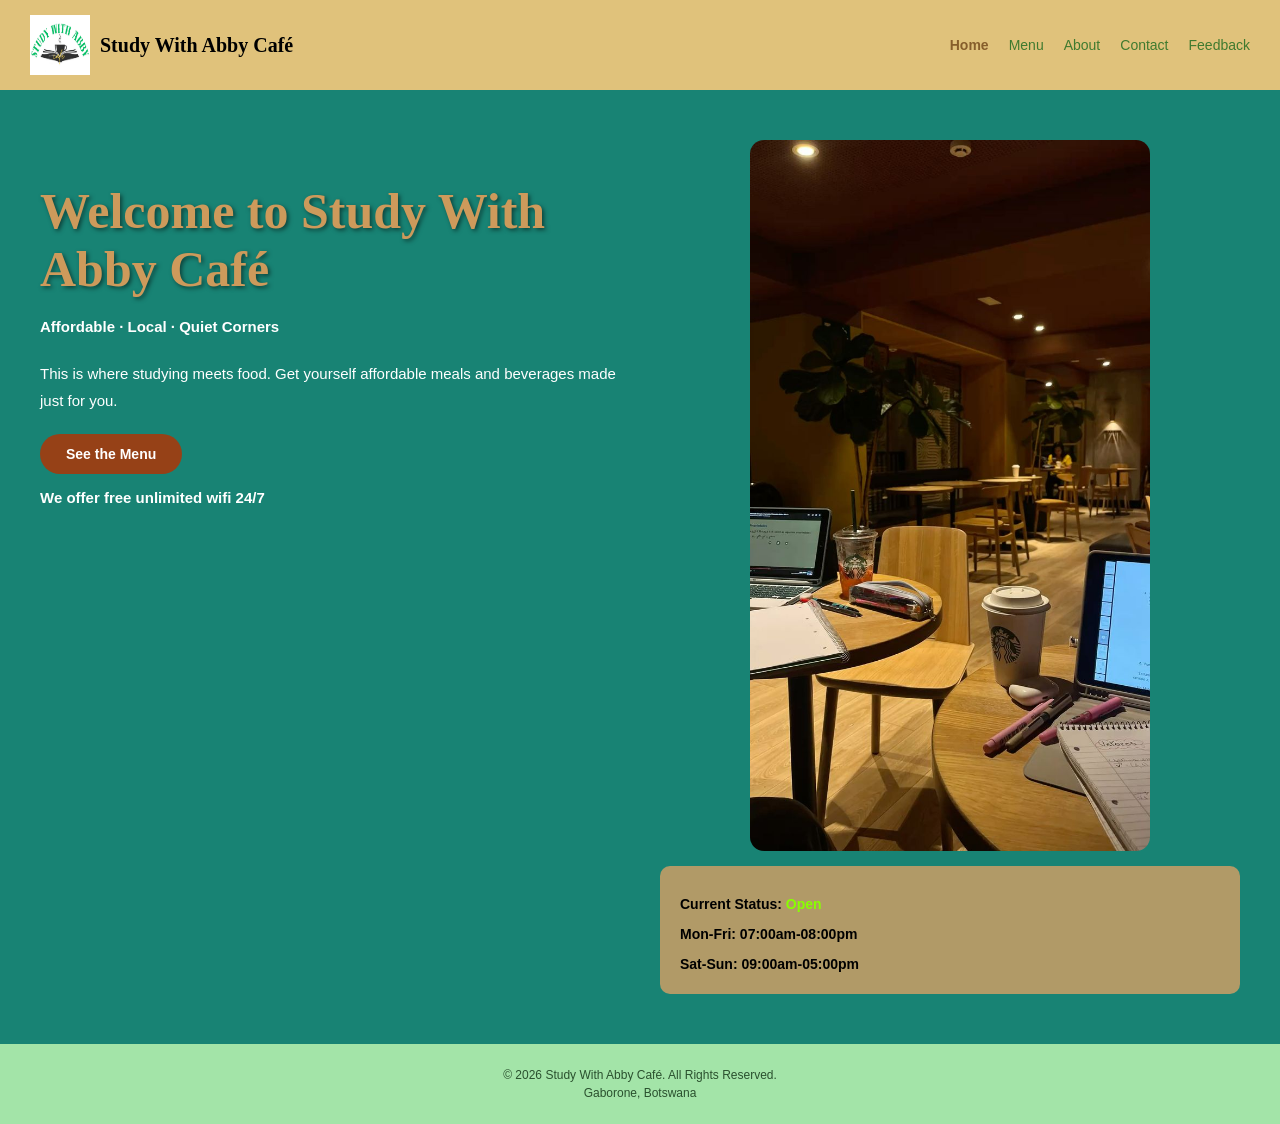
<file: index.html>
<!DOCTYPE html>
<html lang="en">
    <head>
        <meta charset="UTF-8">
        <meta name="viewport" content="width=device-width, initial-scale=1.0">
         <title>Study With Abby Café</title>
          <link rel="stylesheet" href="styles.css">
    </head>
    <body>
        <nav>
        <div class="logo">
            <img src="logo.png" alt="Study With Abby Café Logo" width="60" height="60">
            <span>Study With Abby Café</span>
        </div>
        <ul>
                    <li><a href="index.html" class="active">Home</a></li> 
            <li><a href="menu.html">Menu</a></li>
            <li><a href="about.html">About</a></li>
            <li><a href="contact.html">Contact</a></li>
            <li><a href="feedback.html">Feedback</a></li>

        </ul>
        </nav>
 <main>
    <section class="hero">
       <div class="hero-left">
            <h1>Welcome to Study With Abby Café</h1>
            <p class="tagline">Affordable · Local · Quiet Corners</p>
            <p>This is where studying meets food. Get yourself affordable meals and beverages made just for you.</p>
            <a href="menu.html" class="btn">See the Menu</a>
            <p class="wifi-text">We offer free unlimited wifi 24/7</p>
        </div>

         <div class="hero-right">
              <img src="cafe.jpg" alt="Study With Abby Café SHOP">
                <div class="status">
                    <p>Current Status: <span class="open">Open</span></p>
                    <p>Mon-Fri: 07:00am-08:00pm</p>
                    <p>Sat-Sun: 09:00am-05:00pm</p>
                </div>
         </div>
    </section>
 </main>
      <footer>
        <p>&copy; 2026 Study With Abby Café. All Rights Reserved.</p>
        <p>Gaborone, Botswana</p>
    </footer>    
    </body>
    </html>
</file>
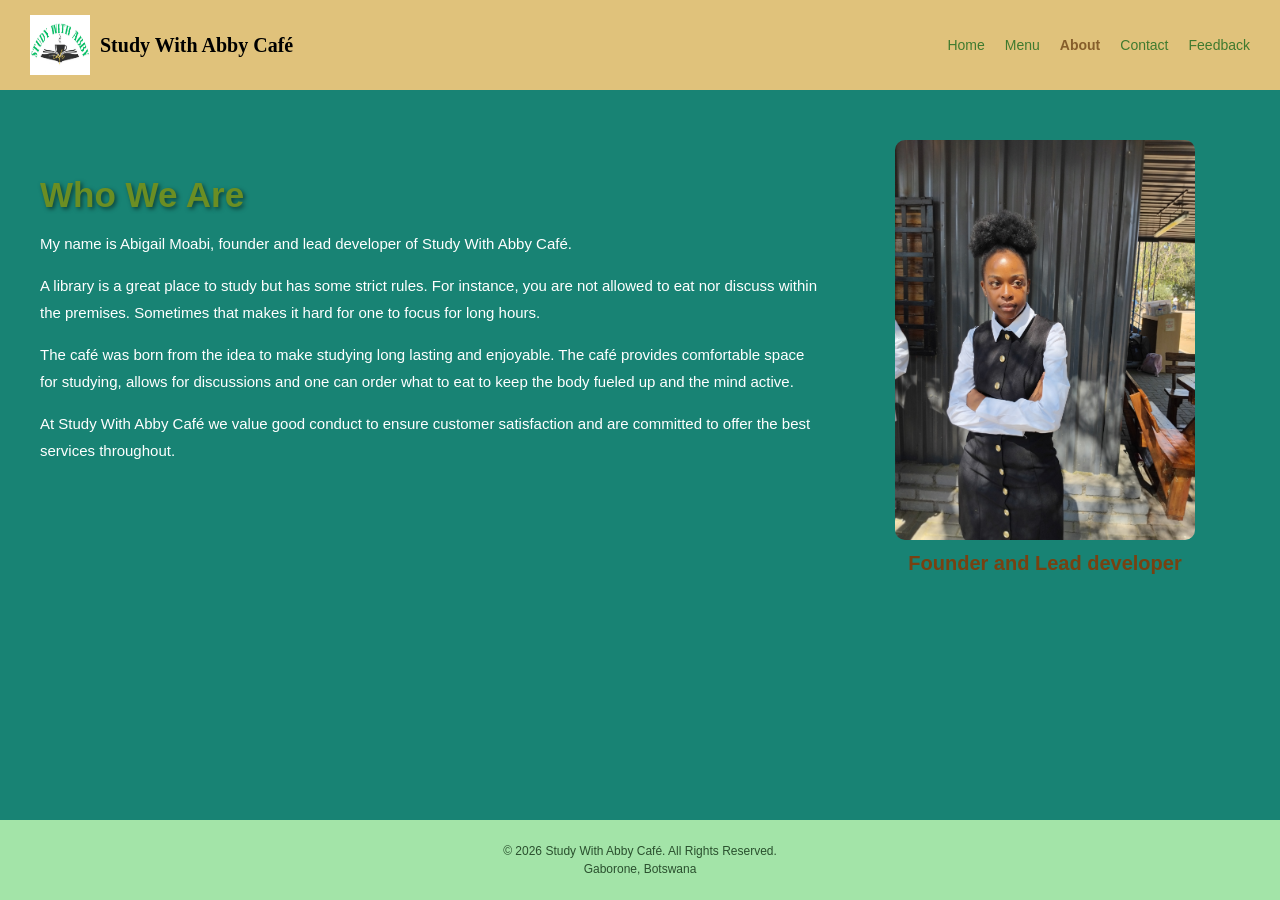
<file: about.html>
<!DOCTYPE html>
<html lang="en">
<head>
    <meta charset="UTF-8">
    <meta name="viewport" content="width=device-width, initial-scale=1.0">
    <title>Study With Abby Café - About</title>
    <link rel="stylesheet" href="styles.css">
</head>
<body>

  <nav>
        <div class="logo">
            <img src="logo.png" alt="Study With Abby Café Logo" width="60" height="60">
            <span>Study With Abby Café</span>
        </div>
        <ul>
            <li><a href="index.html">Home</a></li>
            <li><a href="menu.html">Menu</a></li>
            <li><a href="about.html" class="active">About</a></li>
            <li><a href="contact.html">Contact</a></li>
            <li><a href="feedback.html">Feedback</a></li>
        </ul>
    </nav>
    
    <main>
        <section class="about">

            <article class="about-text">
                <h1>Who We Are</h1>

                <p>My name is Abigail Moabi, founder and lead developer of Study With Abby Café.</p>

                <p>A library is a great place to study but has some strict rules. For instance, you are not allowed to eat nor discuss within the premises. Sometimes that makes it hard for one to focus for long hours.</p>

                <p>The café was born from the idea to make studying long lasting and enjoyable. The café provides comfortable space for studying, allows for discussions and one can order what to eat to keep the body fueled up and the mind active.</p>

                <p>At Study With Abby Café we value good conduct to ensure customer satisfaction and are committed to offer the best services throughout.</p>

            </article>

            <article class="about-photo">
                <img src="founder.jpg" alt="Abigail Moabi" width="350" height>
                <p>Founder and Lead developer</p>
            </article>

        </section>
    </main>

    <footer>
        <p>&copy; 2026 Study With Abby Café. All Rights Reserved.</p>
        <p>Gaborone, Botswana</p>
    </footer>

</body>
</html>
</file>
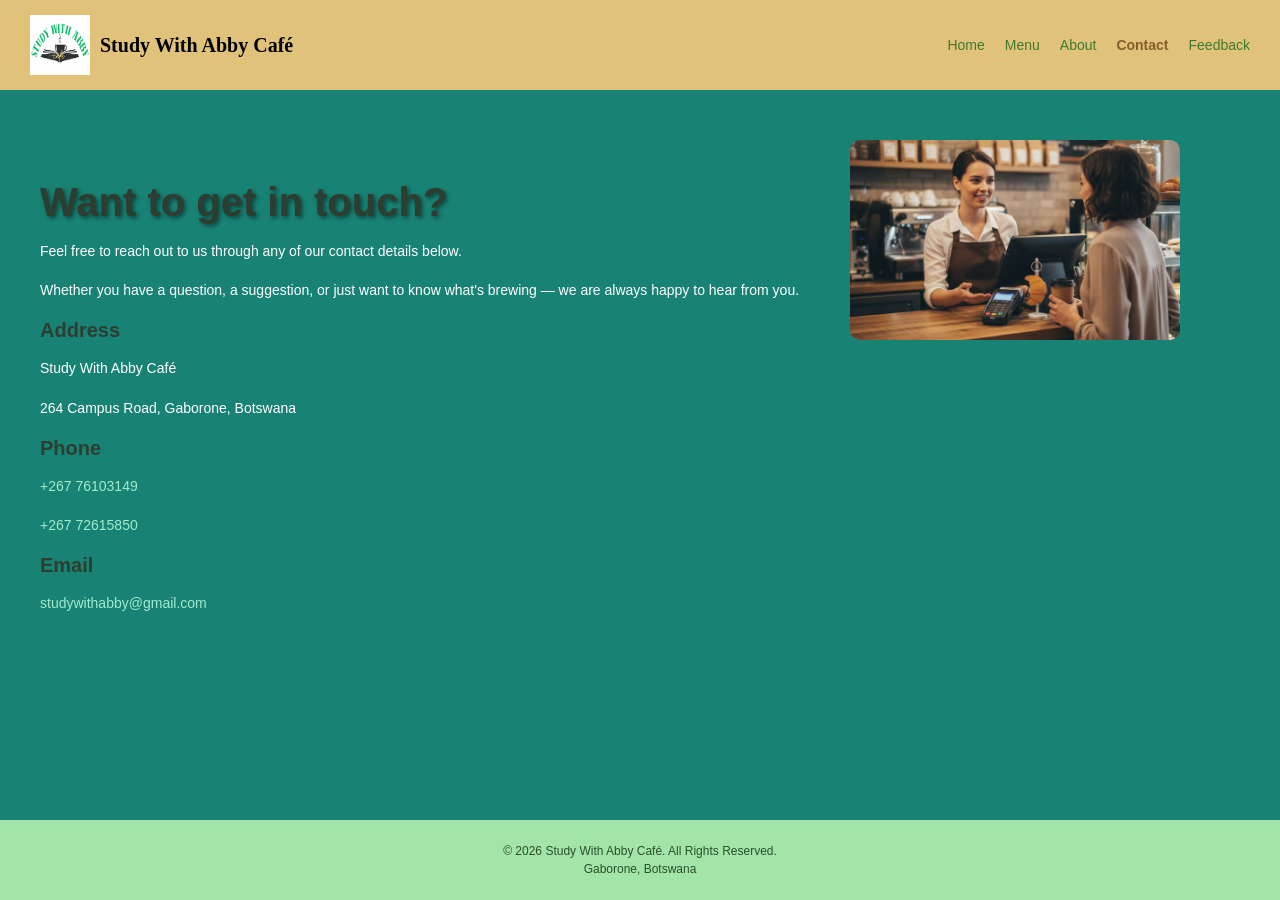
<file: contact.html>
<!DOCTYPE html>
<html lang="en">
<head>
    <meta charset="UTF-8">
    <meta name="viewport" content="width=device-width, initial-scale=1.0">
    <title>Study With Abby Café - Contact</title>
    <link rel="stylesheet" href="styles.css">
</head>
<body>

    <nav>
        <div class="logo">
            <img src="logo.png" alt="Study With Abby Café Logo" width="60" height="60">
            <span>Study With Abby Café</span>
        </div>
        <ul>
            <li><a href="index.html">Home</a></li>
            <li><a href="menu.html">Menu</a></li>
            <li><a href="about.html">About</a></li>
            <li><a href="contact.html" class="active">Contact</a></li>
            <li><a href="feedback.html">Feedback</a></li>
        </ul>
    </nav>

<main>
        <section class="contact">

            <article class="contact-text">
                <h1>Want to get in touch?</h1>
                <p>Feel free to reach out to us through any of our contact details below.</p>
                <p>Whether you have a question, a suggestion, or just want to know what's brewing — we are always happy to hear from you.</p>

                <h2>Address</h2>
                <p>Study With Abby Café</p>
                <p>264 Campus Road, Gaborone, Botswana</p>

                <h2>Phone</h2>
                <p><a href="tel:+26776103149">+267 76103149</a></p>
                <p><a href="tel:+26772615850">+267 72615850</a></p>

                <h2>Email</h2>
                <p><a href="mailto:studywithabby@gmail.com">studywithabby@gmail.com</a></p>
            </article>

            <article class="contact-photo">
                <img src="contact.jpg" alt="Study With Abby Café" width="350" height="200">
            </article>

        </section>
    </main>

     <footer>
        <p>&copy; 2026 Study With Abby Café. All Rights Reserved.</p>
        <p>Gaborone, Botswana</p>
    </footer>

</body>
</html>
</file>
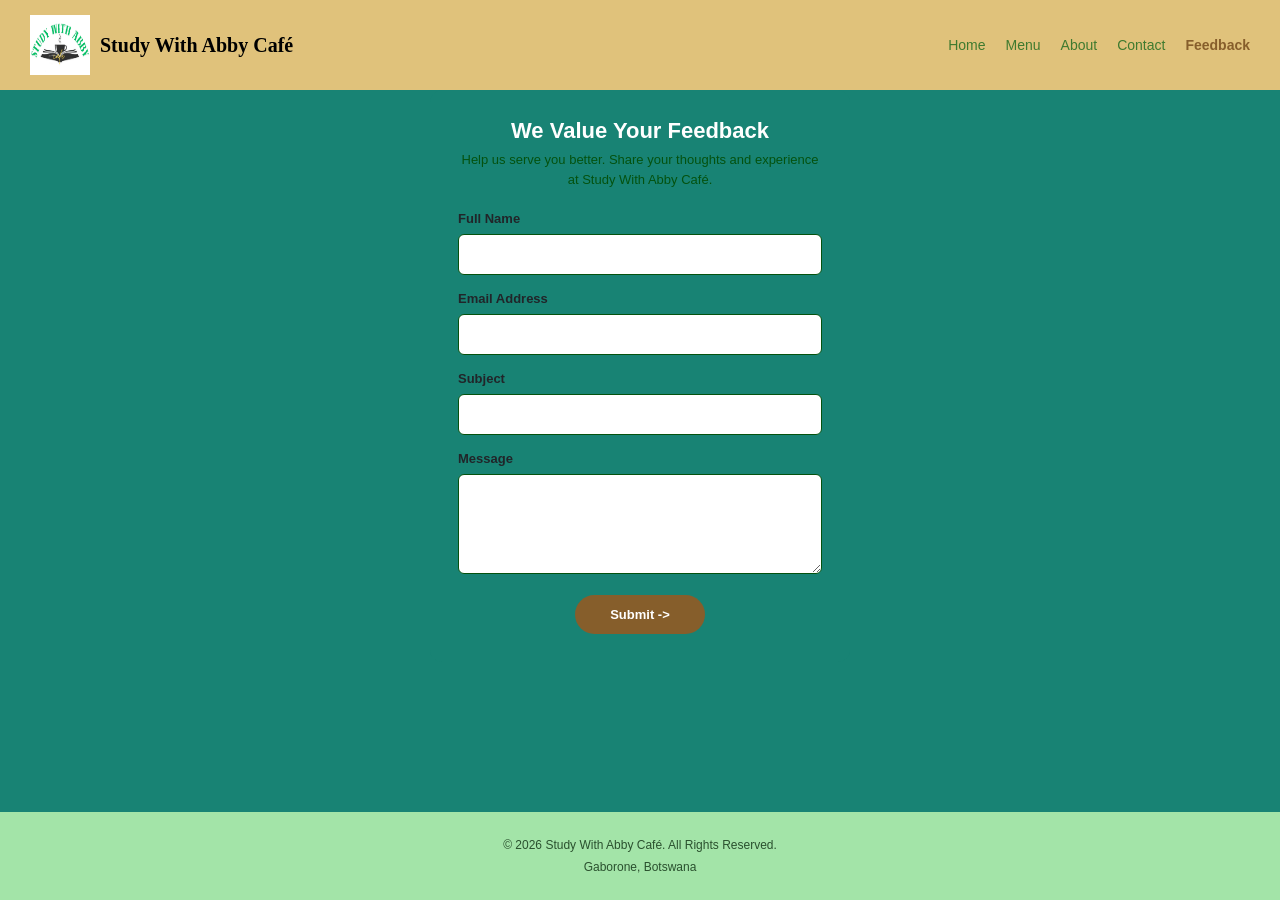
<file: feedback.html>
<!DOCTYPE html>
<html lang="en">
<head>
    <meta charset="UTF-8">
    <meta name="viewport" content="width=device-width, initial-scale=1.0">
    <title>Study With Abby Café - Feedback</title>

<link href="https://cdn.jsdelivr.net/npm/bootstrap@5.3.3/dist/css/bootstrap.min.css" rel="stylesheet">

    <link rel="stylesheet" href="styles.css">
</head>
<body>
    <nav>
        <div class="logo">
            <img src="logo.png" alt="Study With Abby Café Logo" width="60" height="60" >
            <span>Study With Abby Café</span>
        </div>
        <ul>
            <li><a href="index.html">Home</a></li>
            <li><a href="menu.html">Menu</a></li>
            <li><a href="about.html">About</a></li>
            <li><a href="contact.html">Contact</a></li>
            <li><a href="feedback.html" class="active">Feedback</a></li>
        </ul>
    </nav>
    <main>
        <section class="feedback">

            <h1>We Value Your Feedback</h1>
            <p>Help us serve you better. Share your thoughts and experience at Study With Abby Café.</p>

            <form id="feedbackForm" action="#" method="get">

                <label for="name">Full Name</label>
                <input type="text" id="name" name="name" required>

                <label for="email">Email Address</label>
                <input type="email" id="email" name="email" required>

                <label for="subject">Subject</label>
                <input type="text" id="subject" name="subject" required>

                <label for="message">Message</label>
                <textarea id="message" name="message" rows="5"></textarea>

                <button type="submit" class="btn btn-success rounded-pill px-4">Submit -></button>
               </form>
        </section>
    </main>

      <footer>
        <p>&copy; 2026 Study With Abby Café. All Rights Reserved.</p>
        <p>Gaborone, Botswana</p>
    </footer>

 <script>
    <!-- this is javascript that shows a thank you message popping up right after the user submits the feedback-->
    document.getElementById("feedbackForm").onsubmit = function(event){
        event.preventDefault();
        alert("Your feedback is highly appreciated. Thank you for your time!");
    };
 </script>

</body>
</html
</file>
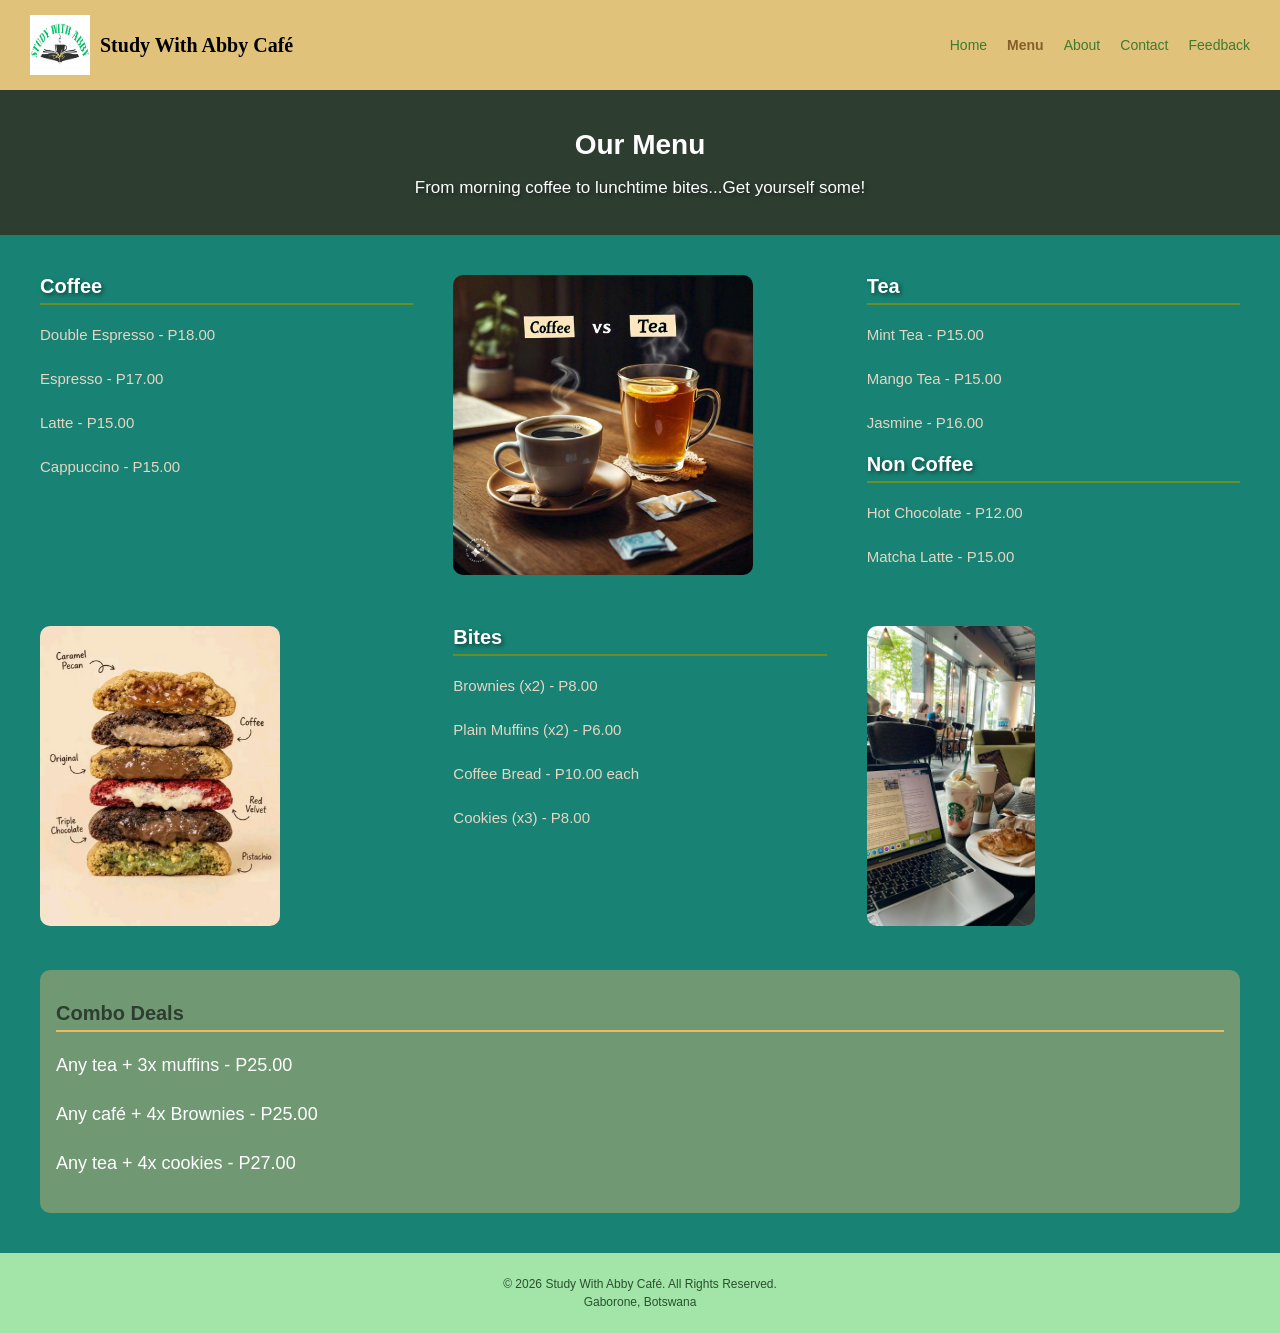
<file: menu.html>
<!DOCTYPE html>
<html lang="en">
<head>
    <meta charset="UTF-8">
    <meta name="viewport" content="width=device-width, initial-scale=1.0">
    <title>Study With Abby Café - Menu</title>
    <link rel="stylesheet" href="styles.css">
</head>
<body>

     <nav>
        <div class="logo">
            <img src="logo.png" alt="Study With Abby Café Logo" width="60" height="60">
            <span>Study With Abby Café</span>
        </div>
        <ul>
            <li><a href="index.html">Home</a></li>
            <li><a href="menu.html" class="active">Menu</a></li>
            <li><a href="about.html">About</a></li>
            <li><a href="contact.html">Contact</a></li>
            <li><a href="feedback.html">Feedback</a></li>
        </ul>
    </nav>

    <header class="page-hero">
        <h1>Our Menu</h1>
        <p>From morning coffee to lunchtime bites...Get yourself some!</p>
    </header>

    <main class="menu-page">

<!-- this is the row 1 which displays the coffee list followed by photo, tea then non coffee lists -->
        
<div class="menu-row">
      <section class="menu-col">
        <h2>Coffee</h2>
        <p>Double Espresso - P18.00</p>
        <p>Espresso - P17.00</p>
        <p>Latte - P15.00</p>
        <p>Cappuccino - P15.00</p>
    </section>
  
    <div class="menu-photos">
        <img src="coffee1.jpg" alt="Coffee">   
    </div>
  
      <section class="menu-col">
        <h2>Tea</h2>
        <p>Mint Tea - P15.00</p>
        <p>Mango Tea - P15.00</p>
        <p>Jasmine - P16.00</p>

         <h2>Non Coffee</h2>
    <p>Hot Chocolate - P12.00</p>
    <p>Matcha Latte - P15.00</p>
      </section>
    </div>
  
     <!-- this is row 2  that displays the photo on the left side followed by the bites list in the middle then a photo on the right side -->
      
    <div class="menu-row">

    <div class="menu-photos">
     <img src="coffee2.jpg" alt="Coffee">
   </div>

     <section class="menu-col">
        <h2>Bites</h2>
        <p>Brownies (x2) - P8.00</p>
        <p>Plain Muffins (x2) - P6.00</p>
        <p>Coffee Bread - P10.00 each</p>
        <p>Cookies (x3) - P8.00</p>
    </section>

 <div class="menu-photos">
                    <img src="bites.jpg" alt="Bites selection">
                </div>
            </div>
        <section class="combo">
            <h2>Combo Deals</h2>
                <p>Any tea + 3x muffins - P25.00</p>
                <p>Any café + 4x Brownies - P25.00</p>
                <p>Any tea + 4x cookies - P27.00</p>
        </section>

    </main>

    <footer>
        <p>&copy; 2026 Study With Abby Café. All Rights Reserved.</p>
        <p>Gaborone, Botswana</p>
    </footer>

</body>
</html>
</file>
<file: styles.css>
/* General */
body {
    font-family:sans-serif;
    margin: 0;
    padding: 0;
    background-color: #188374;
    display:flex;
    flex-direction: column; /* this aligns everything to stack from top to bottom*/
   min-height: 100vh;
}
main {
    flex: 1; /* when I didnt inclded this, the footer was floating in mid-air.So when I added this, the footer got pushed all the way to the bottom of the page to sit perfectly*/
}
  
/* Navigation */
nav {
    background-color: #e0c27b;
    padding: 15px 30px;
    display: flex;
    justify-content: space-between;
    align-items: center;
    width: 100%;
    box-sizing: border-box;
}

.logo {
    display: flex;
    align-items: center;
    gap: 10px;
}

.logo img {
    width:60px;
    height:60px;
}

.logo span {
    color: #000000;
    font-size: 20px;
    font-weight: bold;
    font-family: Georgia, serif;
}

nav ul {
    list-style: none;
    display: flex;
    gap: 20px;
    margin: 0;
    padding: 0;
}

nav a {
    color: #3f7a2f;
    text-decoration: none;
    font-size: 14px;
}

nav a:hover,
a.active {
    color: #865e2b;
    font-weight: bold;
}

/* Home page */
.hero {
    display: flex;
    gap: 40px;
    padding: 50px 40px;
}

.hero-left {
    flex: 1;
}

.hero-left h1 {
    font-size: 50px;
    font-weight: bold;
    color: #cd9a5b;
    margin-bottom: 12px;
    font-family: Georgia, serif;
    text-shadow:2px 2px 4px rgba(0, 0, 0, 0.5);

}

.tagline {
    color: #6a8f4b;
    font-size: 16px;
    font-weight: bold;
    margin-bottom: 16px;
}

.hero-left p {
    font-size: 15px;
    line-height: 1.8;
    color: #ffffff;
    margin-bottom: 20px;
}

.wifi-text {
    font-size: 15px;
    font-weight: bold;
    color: #fefefe;
    margin-top: 10px;
}

.btn {
    display: inline-block;
    background-color: #964117;
    color: #ffffff;
    padding: 12px 26px;
    text-decoration: none;
    border-radius: 25px;
    font-size: 14px;
    font-weight: bold;
}

.btn:hover {
    background-color: #eb9b79;
}

.hero-right {
    flex: 1;
    display: flex;
    flex-direction: column;
    gap: 15px;
}

.hero-right img {
    width: 100%;
    border-radius: 14px;
    display: block;
    margin:0 auto;
    max-width: 400px;
    height:430;
    object-fit: cover;
}

.status {
    background-color: #b19a67;
    border-radius: 10px;
    padding: 16px 20px;
}

.status p {
    font-size: 14px;
    font-weight: bold;
    color: #000000;
    margin-bottom: 6px;
}

.open {
    color: #88ff00;
}

/* Footer */
footer {
    background-color: #a3e4a8;
    padding: 20px 30px;
    text-align: center;
    width: 100%;
    box-sizing: border-box;
}

footer p {
    color: #2a502e;
    font-size: 12px;
    margin: 4px 0;
    width: 100%;
    max-width: 100%;
    box-sizing: border-box;
}

/* Page heading - menu */
.page-hero {
    background-color: #2D3E31;
    padding: 20px 15px;
    text-align: center;
}

.page-hero h1 {
    color: #ffffff;
    font-size: 28px;
    font-weight: bold;
    margin-bottom: 6px;
}

.page-hero p {
    color: #ffffff;
    font-size: 17px;
    text-shadoW:2px 2px 4px rgba(0, 0, 0, 0.5) ;
}

/* Menu page */
.menu-page {
    padding: 40px;
}

.menu-row {
    display: flex;
    gap: 40px;
    align-items: flex-start;
    margin-bottom: 40px;
}

.menu-col {
    flex: 1;
}

.menu-col h2 {
    font-size: 20px;
    color: #ffffff;
    font-weight: bold;
    border-bottom: 2px solid #6B8E23;
    padding-bottom: 5px;
    margin-bottom: 12px;
    margin-top: 16px;
    text-shadow: 2px 2px 4px rgba(0, 0, 0, 0.5);
}

.menu-col h2:first-child {
    margin-top: 0;
}

.menu-col p {
    font-size: 15px;
    padding: 6px 0;
    color: #E6D5C3;
}

.menu-photos {
    flex: 1;
}

.menu-photos img {
    width: 380;
    height: 300px;
    object-fit: cover;
    border-radius: 10px;
}

/* Combo */
.combo {
    background-color: #709873;
    padding: 16px;
    border-radius: 10px;
    margin-top:10px;
}

.combo h2 {
    font-size: 20px;
    color: #2D3E31;
    font-weight: bold;
    border-bottom: 2px solid #eeba59;
    padding-bottom: 5px;
    margin-bottom: 12px;
}

.combo p {
    font-size: 18px;
    padding: 5px 0;
    color: #ffffff;
}
/* About page */
.about {
    display: flex;
    gap: 30px;
    padding: 50px 40px;
}

.about-text {
    flex: 2;
}

.about-text h1 {
    font-size: 35px;
    font-weight: bold;
    color: #6B8E23;
    margin-bottom: 14px;
    text-shadow:2px 2px 4px rgba(0, 0, 0, 0.5) ; ;
}
.about-text p {
    font-size: 15px;
    line-height: 1.8;
    color: #ffffff;
    margin-bottom: 12px;
}

.about-photo {
    flex: 1;
    text-align: center;
}

.about-photo img {
    width: 100%;
    max-width: 300px;
    height: auto;
    border-radius: 10px;
}

.about-photo p {
    color: #784111;
    font-size: 20px;
    font-weight: bold;
    margin-top: 8px;
}

/* Contact page */
.contact {
    display: flex;
    gap: 30px;
    padding: 50px 40px;
}

.contact-text {
    flex: 2;
}

.contact-text h1 {
    font-size: 40px;
    font-weight: bold;
    color: #2D3E31;
    margin-bottom: 10px;
    text-shadow: 2px 2px 4px rgba(0, 0, 0, 0.5);
}

.contact-text h2 {
    font-size: 20px;
    color:#2D3E31;
    font-weight: bold;
    margin-top: 16px;
    margin-bottom: 6px;
}

.contact-text p {
    font-size: 14px;
    line-height: 1.8;
    color: #ffffff;
}

.contact-text a {
    color: #a1eace;
    text-decoration: none;
}

.contact-photo {
    flex: 1;
}

.contact-photo img {
    width: 100%;
    max-width: 330px;
    height: 230;
    object-fit: cover;
    border-radius: 10px;
}

/* Feedback page */
.feedback-bg {
    background-color:#188374;
    padding: 50px 20px;
}

.feedback {
    background-color:#188374;
    border-radius: 12px;
    padding: 28px;
    max-width: 420px;
    margin: 0 auto;
}

.feedback h1 {
    font-size: 22px;
    font-weight: bold;
    color: #ffffff;
    text-align: center;
    margin-bottom: 6px;
}

.feedback p {
    font-size: 13px;
    color:#04520f;
    text-align: center;
    margin-bottom: 20px;
}

.feedback label {
    display: block;
    font-size: 13px;
    font-weight: bold;
    margin-bottom: 5px;
}

.feedback input,
.feedback textarea {
    width: 100%;
    padding: 10px;
    font-size: 13px;
    border: 1px solid #04520f;
    border-radius: 6px;
    margin-bottom: 14px;
}

.feedback textarea {
    height: 100px;
}

.feedback button {
    display: block;
    width: 130px;
    margin: 0 auto;
    background-color:#865e2b;
    color: #ffffff;
    padding: 10px;
    font-size: 13px;
    border: none;
    border-radius: 25px;
    cursor: pointer;
}

.feedback button:hover {
    background-color: #c89f8d;
}
</file>
